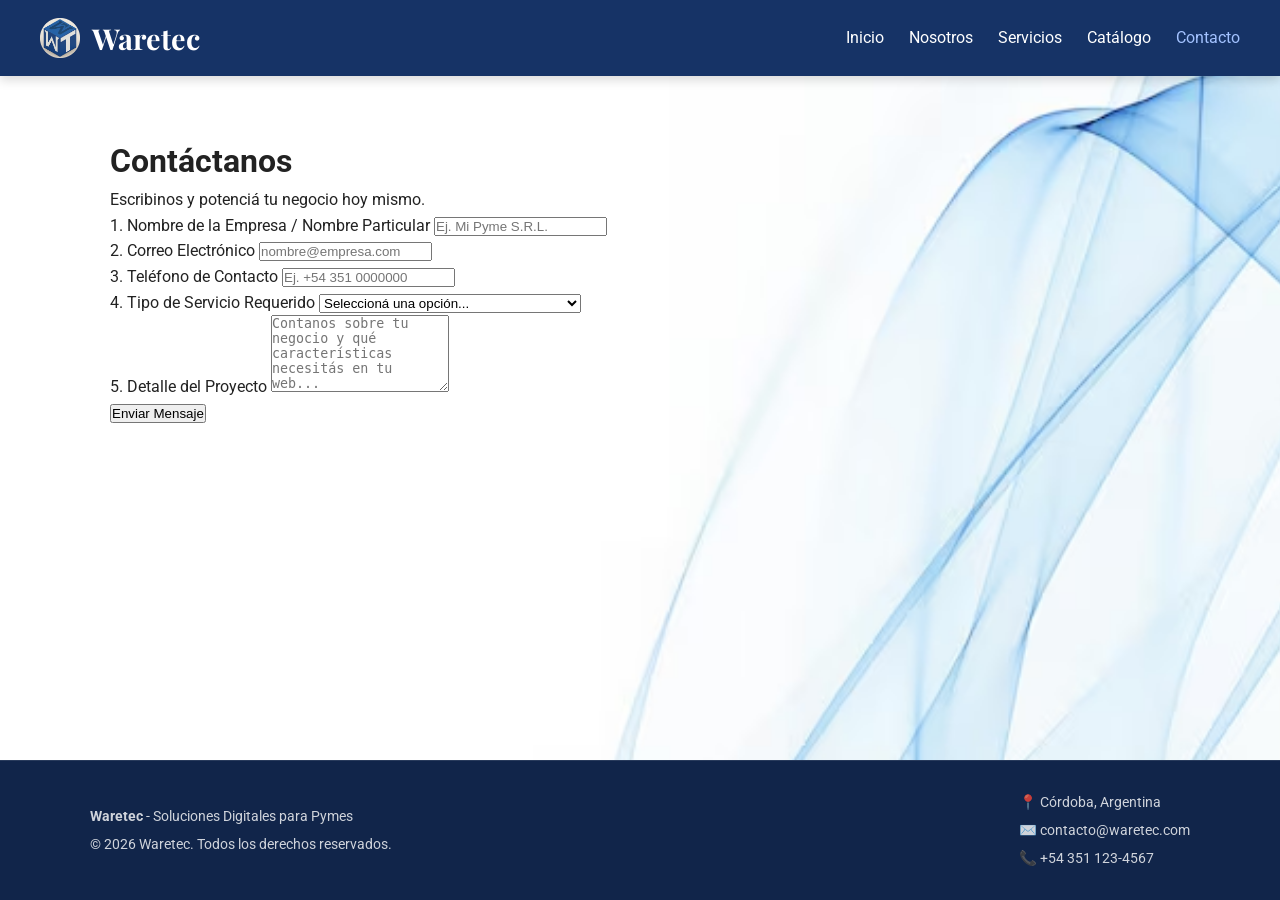
<file: contacto.html>
<!DOCTYPE html>
<html lang="es">
<head>
    <meta charset="UTF-8">
    <meta name="viewport" content="width=device-width, initial-scale=1.0">
    <title>Contacto | Waretec</title>
    <link rel="stylesheet" href="styles.css">
    <link rel="preconnect" href="https://fonts.googleapis.com">
    <link rel="preconnect" href="https://fonts.gstatic.com" crossorigin>
    <link href="https://fonts.googleapis.com/css2?family=Playfair+Display:ital,wght@0,400..900;1,400..900&family=Roboto:wght@300;400;500;700&display=swap" rel="stylesheet">
</head>
<body>

    <!-- Header con Menú Navegación -->
    <header class="navbar">
        <div class="logo">
            <img src="Logo_empresa.png" alt="Waretec Logo" class="logo-img">
            <span class="logo-text">Waretec</span>
        </div>
        <nav>
            <ul class="nav-links">
                <li><a href="index.html">Inicio</a></li>
                <li><a href="index.html#nosotros">Nosotros</a></li>
                <li><a href="index.html#servicios">Servicios</a></li>
                <li><a href="galeria.html">Catálogo</a></li>
                <li><a href="contacto.html" class="active">Contacto</a></li>
            </ul>
        </nav>
    </header>

    <main class="contacto-section">
        <div class="container">
            <div class="form-container">
                <h1>Contáctanos</h1>
                <p class="form-subtitle">Escribinos y potenciá tu negocio hoy mismo.</p>
                
                <!-- Formulario Completo de 5 Campos Distintos -->
                <form action="#" method="POST" class="main-form">
                    
                    <!-- Campo 1: Nombre de la Empresa / Particular -->
                    <div class="form-group">
                        <label for="name">1. Nombre de la Empresa / Nombre Particular</label>
                        <input type="text" id="name" name="name" required placeholder="Ej. Mi Pyme S.R.L.">
                    </div>

                    <div class="form-row">
                        <!-- Campo 2: Email -->
                        <div class="form-group">
                            <label for="email">2. Correo Electrónico</label>
                            <input type="email" id="email" name="email" required placeholder="nombre@empresa.com">
                        </div>

                        <!-- Campo 3: Teléfono -->
                        <div class="form-group">
                            <label for="phone">3. Teléfono de Contacto</label>
                            <input type="tel" id="phone" name="phone" required placeholder="Ej. +54 351 0000000">
                        </div>
                    </div>

                    <!-- Campo 4: Tipo de Servicio -->
                    <div class="form-group">
                        <label for="service-type">4. Tipo de Servicio Requerido</label>
                        <select id="service-type" name="service-type" required>
                            <option value="" disabled selected>Seleccioná una opción...</option>
                            <option value="landing">Diseño Web Institucional / Landing Page</option>
                            <option value="ecommerce">Tienda Online / E-Commerce</option>
                            <option value="mantenimiento">Mantenimiento y Actualizaciones</option>
                            <option value="marketing">Estrategia de Marketing Digital</option>
                        </select>
                    </div>

                    <!-- Campo 5: Mensaje / Detalle -->
                    <div class="form-group">
                        <label for="message">5. Detalle del Proyecto</label>
                        <textarea id="message" name="message" rows="5" required placeholder="Contanos sobre tu negocio y qué características necesitás en tu web..."></textarea>
                    </div>

                    <button type="submit" class="btn-submit">Enviar Mensaje</button>
                </form>
            </div>
        </div>
    </main>

    <!-- Footer -->
    <footer>
        <div class="footer-content">
            <div class="footer-info">
                <p><strong>Waretec</strong> - Soluciones Digitales para Pymes</p>
                <p>&copy; 2026 Waretec. Todos los derechos reservados.</p>
            </div>
            <div class="footer-contact">
                <p>📍 Córdoba, Argentina</p>
                <p>✉️ contacto@waretec.com</p>
                <p>📞 +54 351 123-4567</p>
            </div>
        </div>
    </footer>

</body>
</html>
</file>
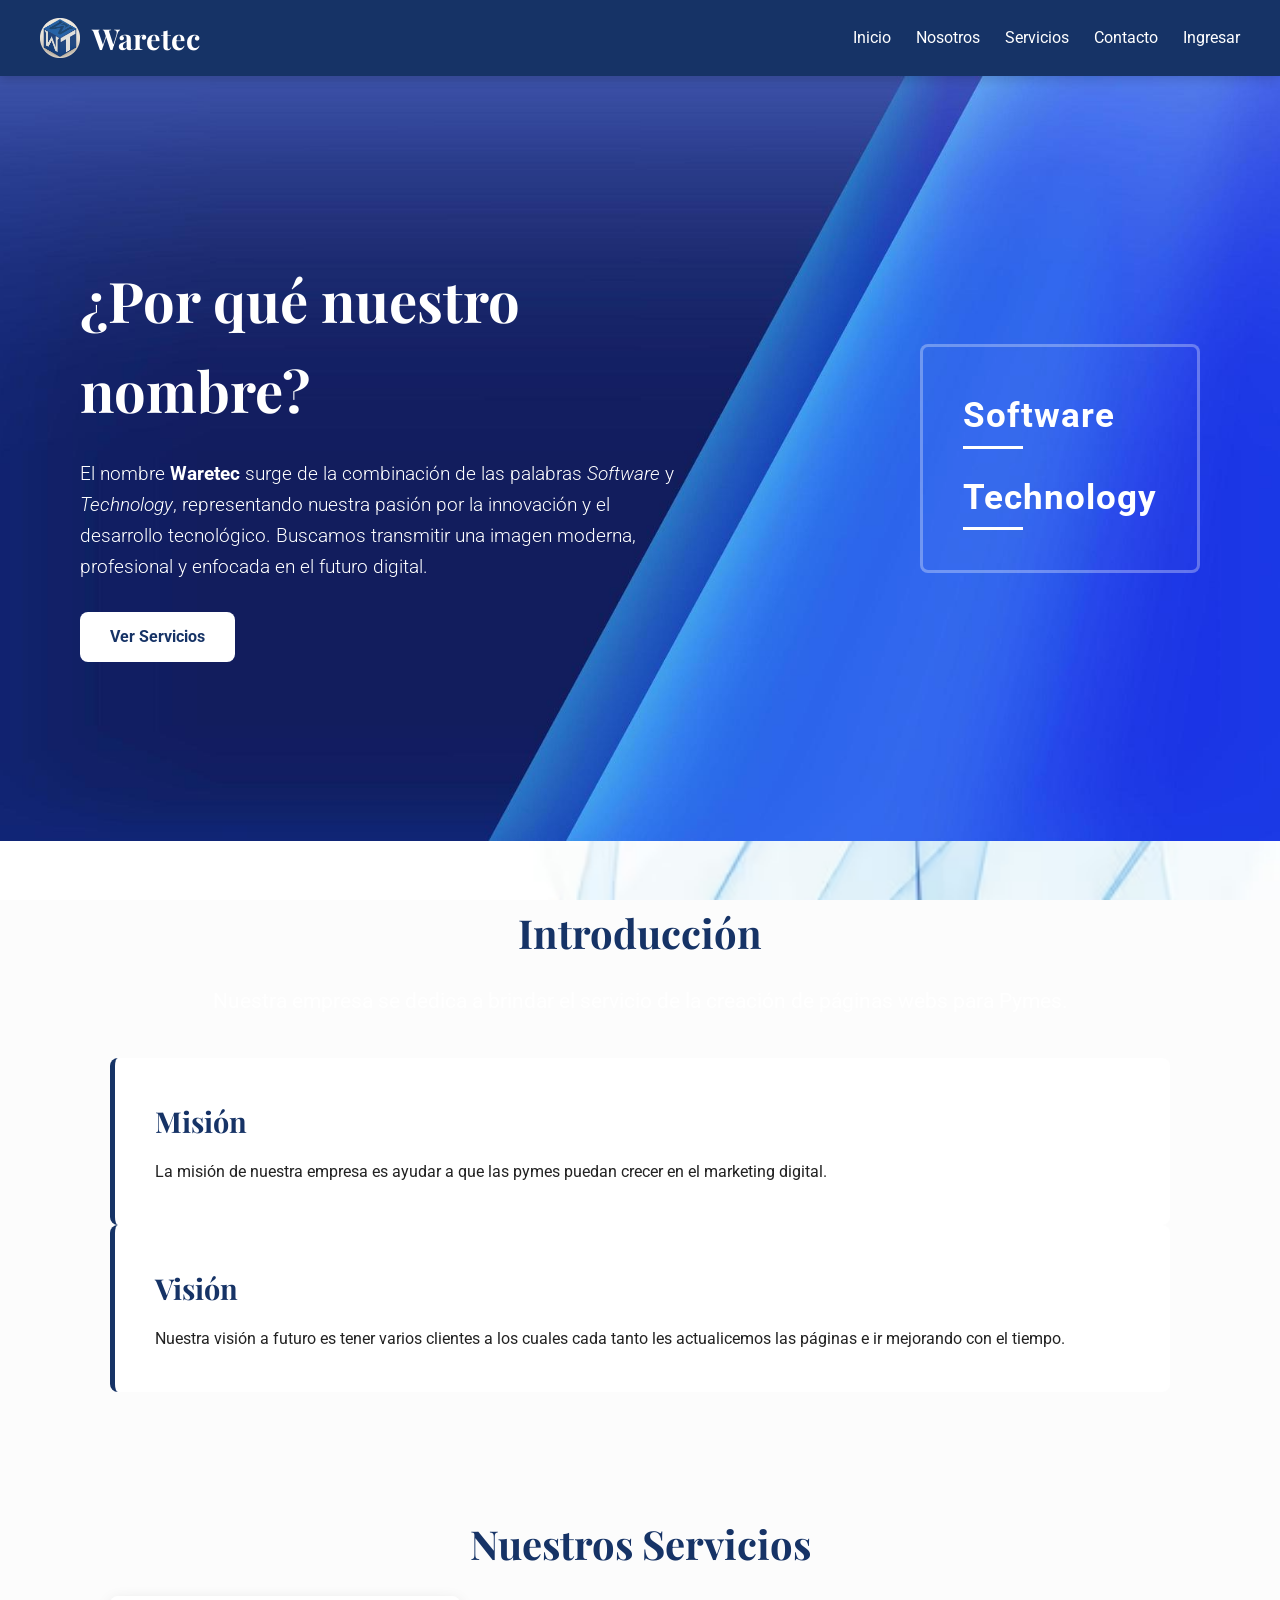
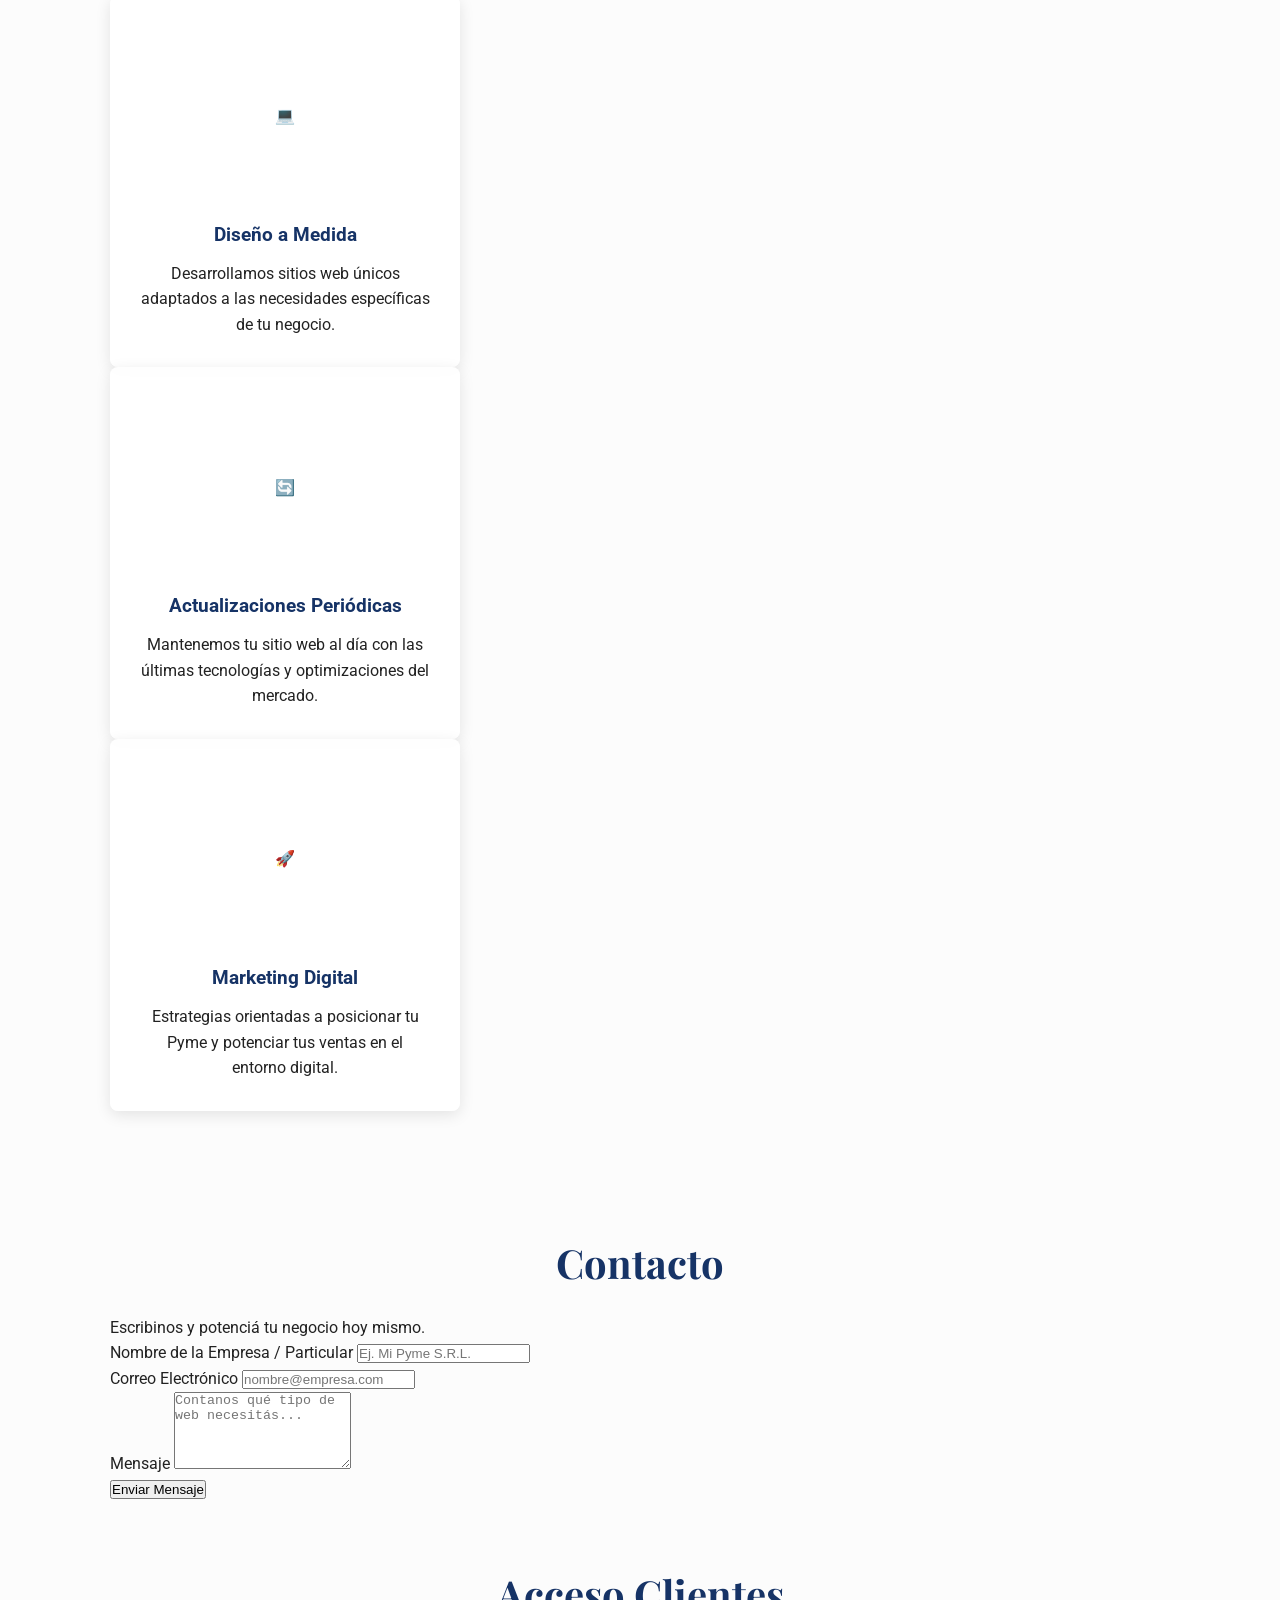
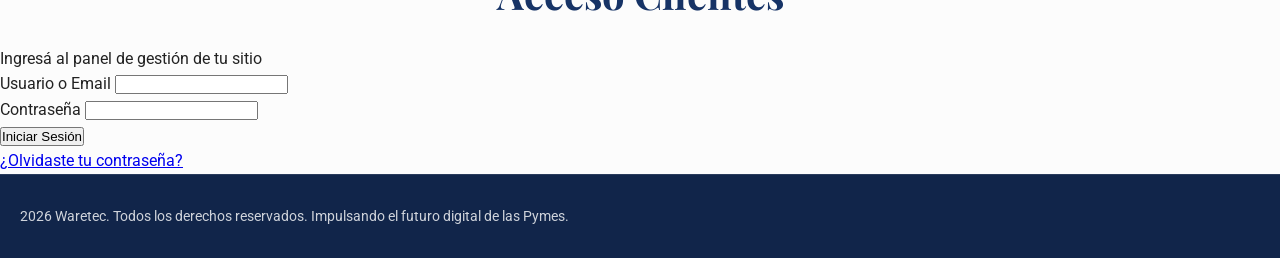
<file: incio.html>
<!DOCTYPE html>
<html lang="es">
<head>
    <meta charset="UTF-8">
    <meta name="viewport" content="width=device-width, initial-scale=1.0">
    <title>Waretec | Creación de Páginas Web para Pymes</title>
    <link rel="stylesheet" href="styles.css">
    <link rel="preconnect" href="https://fonts.googleapis.com">
    <link rel="preconnect" href="https://fonts.gstatic.com" crossorigin>
    <link href="https://fonts.googleapis.com/css2?family=Playfair+Display:ital,wght@0,400..900;1,400..900&family=Roboto:wght@300;400;500;700&display=swap" rel="stylesheet">
</head>
<body>

    <header class="navbar">
<div class="logo">
    <img src="Logo empresa.png" alt="Waretec Logo" class="logo-img">
    <span class="logo-text">Waretec</span>
</div>
        <nav>
            <ul class="nav-links">
                <li><a href="#inicio">Inicio</a></li>
                <li><a href="#nosotros">Nosotros</a></li>
                <li><a href="#servicios">Servicios</a></li>
                <li><a href="#contacto">Contacto</a></li>
                <li><a href="#login" class="btn-login-nav">Ingresar</a></li>
            </ul>
        </nav>
    </header>

    <section id="inicio" class="hero">
        <div class="hero-content">
            <h1>¿Por qué nuestro nombre?</h1>
            <p class="hero-desc">
                El nombre <strong>Waretec</strong> surge de la combinación de las palabras <em>Software</em> y <em>Technology</em>, representando nuestra pasión por la innovación y el desarrollo tecnológico. Buscamos transmitir una imagen moderna, profesional y enfocada en el futuro digital.
            </p>
            <a href="#servicios" class="btn-primary">Ver Servicios</a>
        </div>
        <div class="hero-brand">
            <div class="brand-box">
                <span class="word-highlight">Software</span>
                <span class="word-highlight">Technology</span>
            </div>
        </div>
    </section>
<section class ="introduccion"> 
    <section id="nosotros" class="nosotros">
        <div class="container">
            <h2>Introducción</h2>
            <p class="intro-text">Nuestra empresa se dedica a brindar el servicio de la creación de páginas webs para Pymes.</p>
            
            <div class="mision-vision-grid">
                <div class="card">
                    <h3>Misión</h3>
                    <p>La misión de nuestra empresa es ayudar a que las pymes puedan crecer en el marketing digital.</p>
                </div>
                <div class="card">
                    <h3>Visión</h3>
                    <p>Nuestra visión a futuro es tener varios clientes a los cuales cada tanto les actualicemos las páginas e ir mejorando con el tiempo.</p>
                </div>
            </div>
        </div>
    </section>

    <section id="servicios" class="servicios">
        <div class="container">
            <h2>Nuestros Servicios</h2>
            <div class="services-grid">
                <div class="service-item">
                    <div class="icon">💻</div>
                    <h3>Diseño a Medida</h3>
                    <p>Desarrollamos sitios web únicos adaptados a las necesidades específicas de tu negocio.</p>
                </div>
                <div class="service-item">
                    <div class="icon">🔄</div>
                    <h3>Actualizaciones Periódicas</h3>
                    <p>Mantenemos tu sitio web al día con las últimas tecnologías y optimizaciones del mercado.</p>
                </div>
                <div class="service-item">
                    <div class="icon">🚀</div>
                    <h3>Marketing Digital</h3>
                    <p>Estrategias orientadas a posicionar tu Pyme y potenciar tus ventas en el entorno digital.</p>
                </div>
            </div>
        </div>
    </section>
    
</section>


    <section id="contacto" class="contacto">
        <div class="container form-container">
            <h2>Contacto</h2>
            <p>Escribinos y potenciá tu negocio hoy mismo.</p>
            <form action="#" method="POST" class="main-form">
                <div class="form-group">
                    <label for="name">Nombre de la Empresa / Particular</label>
                    <input type="text" id="name" required placeholder="Ej. Mi Pyme S.R.L.">
                </div>
                <div class="form-group">
                    <label for="email">Correo Electrónico</label>
                    <input type="email" id="email" required placeholder="nombre@empresa.com">
                </div>
                <div class="form-group">
                    <label for="message">Mensaje</label>
                    <textarea id="message" rows="5" required placeholder="Contanos qué tipo de web necesitás..."></textarea>
                </div>
                <button type="submit" class="btn-submit">Enviar Mensaje</button>
            </form>
        </div>
    </section>

    <section id="login" class="login-section">
        <div class="login-box">
            <h2>Acceso Clientes</h2>
            <p>Ingresá al panel de gestión de tu sitio</p>
            <form action="#" method="POST">
                <div class="form-group">
                    <label for="username">Usuario o Email</label>
                    <input type="text" id="username" required>
                </div>
                <div class="form-group">
                    <label for="password">Contraseña</label>
                    <input type="password" id="password" required>
                </div>
                <button type="submit" class="btn-login">Iniciar Sesión</button>
                <div class="login-footer">
                    <a href="#">¿Olvidaste tu contraseña?</a>
                </div>
            </form>
        </div>
    </section>

    <footer>
        <p> 2026 Waretec. Todos los derechos reservados. Impulsando el futuro digital de las Pymes.</p>
    </footer>

</body>
</html>
</file>
<file: styles.css>
/* Variables de Diseño Basadas en el Manual de Marca */
:root {
    --bg-dark-blue: #163366;      /* Azul principal */
    --accent-blue: #234f99;       /* Azul secundario */
    --light-blue: #e8f0fe;        /* Fondo claro para contraste */
    --bg-footer: #11254a;          /* Azul profundo para footer */
    --text-white: #ffffff;
    --text-dark: #222222;
    --text-muted: #555555;
    --font-heading: 'Playfair Display', serif; /* Serif elegante para títulos */
    --font-body: 'Roboto', sans-serif;         /* Sans-serif para lectura */
    --border-radius: 8px;
    --gap-standard: 20px;
    --gap-large: 30px;
}

/* Reseteo General */
* {
    margin: 0;
    padding: 0;
    box-sizing: border-box;
    scroll-behavior: smooth;
}

body {
    font-family: var(--font-body);
    color: var(--text-dark);
    line-height: 1.6;
    background-color: #fcfcfc;
    display: flex;
    flex-direction: column;
    min-height: 100vh;
}

main {
    flex: 1;
}

.container {
    max-width: 1100px;
    margin: 0 auto;
    padding: 60px 20px;
}

h2 {
    font-family: var(--font-heading);
    font-size: 2.5rem;
    text-align: center;
    margin-bottom: 20px;
    color: var(--bg-dark-blue);
}

/* Barra de Navegación con Flexbox */
.navbar {
    display: flex;
    justify-content: space-between;
    align-items: center;
    background-color: var(--bg-dark-blue);
    padding: 15px 40px;
    position: sticky;
    top: 0;
    z-index: 1000;
    box-shadow: 0 4px 10px rgba(0,0,0,0.15);
}

.logo {
    display: flex;
    align-items: center;
    gap: 12px;
}

.logo-img {
    height: 40px;
    width: auto;
    border-radius: 4px;
}

.logo-text {
    font-family: var(--font-heading);
    color: var(--text-white);
    font-size: 1.8rem;
    font-weight: 700;
}

.nav-links {
    display: flex;
    list-style: none;
    align-items: center;
    gap: 25px;
}

.nav-links a {
    color: var(--text-white);
    text-decoration: none;
    font-weight: 400;
    transition: color 0.3s;
}

.nav-links a:hover,
.nav-links a.active {
    color: #a3c2ff;
}

/* Sección Hero (Página Principal) con Flexbox */
.hero {
    background-color: var(--bg-dark-blue);
    color: var(--text-white);
    min-height: 85vh;
    display: flex;
    align-items: center;
    justify-content: space-between;
    padding: 40px 80px;
    position: relative;
    overflow: hidden;
    background-image: url('minimal-background-dark-blue-and-light-blue-with-a-line-suitable-for-design-needs-display-website-ui-and-others-free-photo.jpg');
    background-size: cover;
    background-position: center;
}

.hero-content {
    max-width: 55%;
}

.hero-content h1 {
    font-family: var(--font-heading);
    font-size: 3.5rem;
    margin-bottom: 25px;
}

.hero-desc {
    font-size: 1.2rem;
    margin-bottom: 30px;
    font-weight: 300;
}

.btn-primary {
    display: inline-block;
    background-color: var(--text-white);
    color: var(--bg-dark-blue);
    padding: 12px 30px;
    border-radius: var(--border-radius);
    text-decoration: none;
    font-weight: bold;
    transition: background-color 0.3s, transform 0.2s;
}

.btn-primary:hover {
    background-color: var(--light-blue);
    transform: translateY(-2px);
}

.hero-brand {
    max-width: 40%;
    display: flex;
    justify-content: center;
}

.brand-box {
    border: 3px solid rgba(255, 255, 255, 0.3);
    padding: 40px;
    border-radius: var(--border-radius);
    display: flex;
    flex-direction: column;
    gap: 20px;
    background-color: rgba(255, 255, 255, 0.02);
}

.word-highlight {
    font-size: 2.2rem;
    font-weight: bold;
    letter-spacing: 1px;
    position: relative;
    padding-bottom: 5px;
}

.word-highlight::after {
    content: "";
    position: absolute;
    bottom: 0;
    left: 0;
    width: 60px;
    height: 3px;
    background-color: white;
}

/* Secciones de Fondo Unificado */
.nosotros, .servicios, .conocenos, .contacto-section, .galeria-section {
    background-image: url('fondo-azul-elegante-abstracto-espacio-texto_1017-46767.avif');
    background-size: cover;
    background-position: center;
    background-repeat: no-repeat;
    background-attachment: fixed;
}

.nosotros, .conocenos {
    text-align: center;
}

.intro-text {
    font-size: 1.3rem;
    color: var(--text-white);
    margin-bottom: 40px;
}

/* Grilla con Flexbox para Misión/Visión */
.mision-vision-flex {
    display: flex;
    gap: var(--gap-large);
    justify-content: center;
    flex-wrap: wrap;
}

.card {
    flex: 1 1 300px;
    background-color: rgba(255, 255, 255, 0.95);
    padding: 40px;
    border-radius: var(--border-radius);
    border-left: 5px solid var(--bg-dark-blue);
    text-align: left;
    transition: transform 0.3s;
}

.card:hover {
    transform: translateY(-5px);
}

.card h3 {
    font-family: var(--font-heading);
    font-size: 1.8rem;
    color: var(--bg-dark-blue);
    margin-bottom: 15px;
}

/* Estilos para el Video Institucional */
.video-container {
    max-width: 850px;
    margin: 0 auto;
    background-color: rgba(255, 255, 255, 0.95);
    padding: 20px;
    border-radius: var(--border-radius);
    box-shadow: 0 10px 30px rgba(0, 0, 0, 0.25);
}

.empresa-video {
    width: 100%;
    height: auto;
    border-radius: 6px;
    display: block;
    outline: none;
}

/* Tarjetas de Servicios con Flexbox */
.services-flex {
    display: flex;
    flex-wrap: wrap;
    gap: var(--gap-large);
    justify-content: center;
}

.service-item {
    flex: 1 1 280px;
    max-width: 350px;
    background-color: rgba(255, 255, 255, 0.95);
    padding: 30px;
    border-radius: var(--border-radius);
    text-align: center;
    box-shadow: 0 4px 15px rgba(0,0,0,0.1);
    display: flex;
    flex-direction: column;
    align-items: center;
}

.service-item .icon {
    width: 100%;
    height: 180px;
    margin-bottom: 15px;
    display: flex;
    justify-content: center;
    align-items: center;
    overflow: hidden;
    border-radius: var(--border-radius);
}

.service-item .icon img {
    width: 100%;
    height: 100%;
    object-fit: contain;
    display: block;
}

.service-item h3 {
    margin-bottom: 10px;
    color: var(--bg-dark-blue);
}

/* Footer estructurado con Flexbox */
footer {
    background-color: var(--bg-footer);
    color: rgba(255,255,255,0.8);
    padding: 30px 20px;
    font-size: 0.9rem;
    border-top: 1px solid rgba(255,255,255,0.1);
}

.footer-content {
    display: flex;
    flex-wrap: wrap;
    justify-content: space-between;
    align-items: center;
    max-width: 1100px;
    margin: 0 auto;
    gap: 20px;
}

.footer-info, .footer-contact {
    display: flex;
    flex-direction: column;
    gap: 5px;
}

/* Adaptabilidad Móvil */
@media (max-width: 768px) {
    .navbar { padding: 15px 20px; flex-direction: column; gap: 15px; }
    .hero { flex-direction: column; text-align: center; padding: 40px 20px; gap: 30px; }
    .hero-content, .hero-brand { max-width: 100%; }
    .footer-content { flex-direction: column; text-align: center; }
}
</file>
